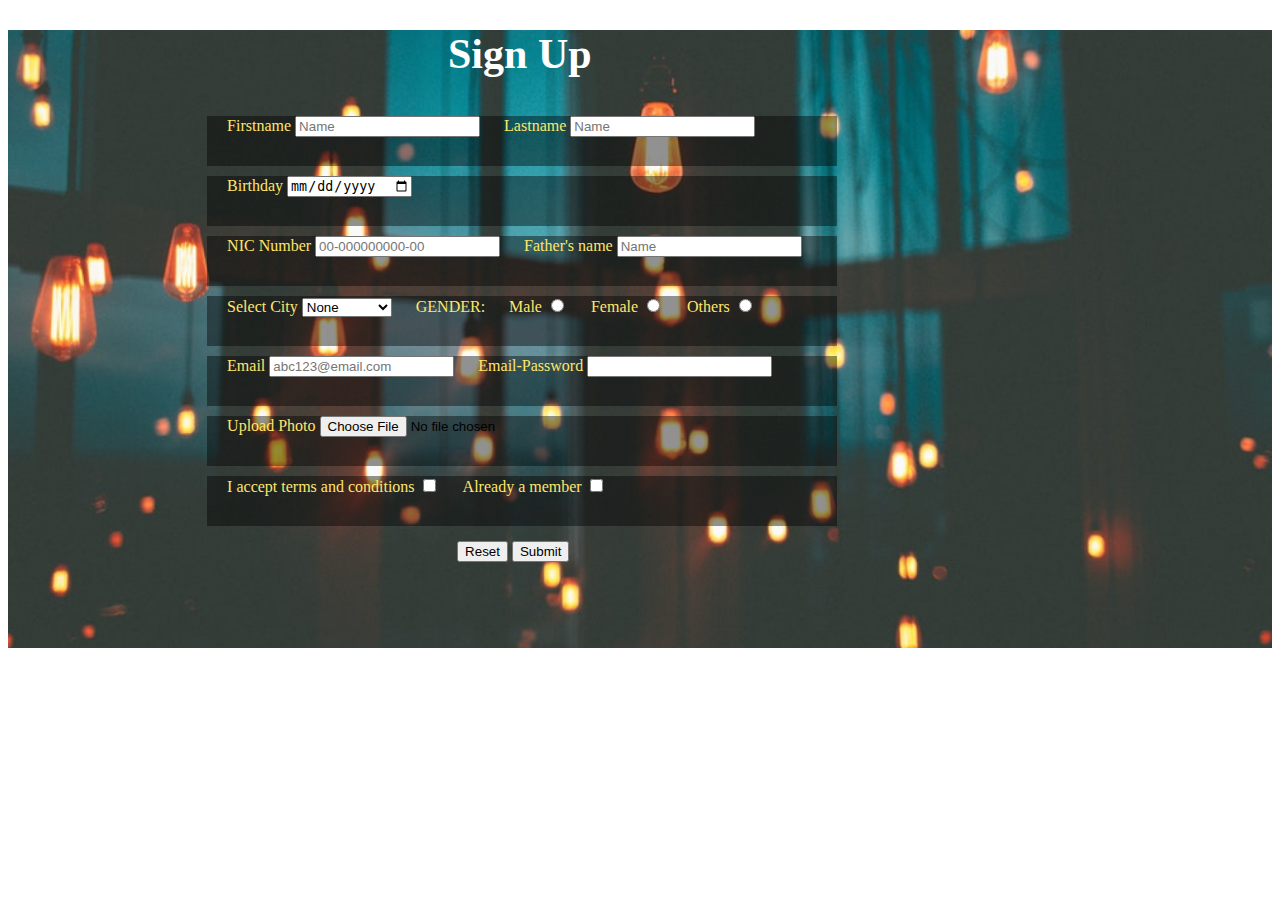
<file: Homies2/form/index.html>
<!DOCTYPE html>
<html>
<head>
	<title>join now</title>
	<style type="text/css">
	#maincontainer{
	background-image: url(bgd3.jpg);
	width: 	100%;
	height: 618px;
	background-size: cover;
	background-position: center;
	
	}	
	#maincontainer #form{
		
		width: 95%;
		height:  auto;
		margin-left: 25px;
		margin-top: 30px; 
	}
	#maincontainer #form #heading{
		margin-left: 415px;
		font-size: 42px;
		color: white;
		 
	}
	#maincontainer #form #exactform{
		
		float: left;
		width: 50%;
		height: 500px;
		margin-left: 12%;
	}


  .bar {
  	height: 50px;
  	width: 630px;
  	background:#0000006b;
  	margin-left: 30px;
  	margin-top:10px;
  }

 .bar2 {

 	height: 50px;
  	width: 500px;
  	margin-left: 280px;
  	margin-top:15px;

  }

 }

 .bar input {
 	margin-top: 10px;

 }

.bar label {
	margin-left: 20px;
	color: #ffe66a;
}

	</style>
	
</head>
<body>
	<div id="maincontainer">
		<div id="form">
			<h1 id="heading">Sign Up</h1>
			<div id="exactform">
				<form>
						<div class="bar">
							
						   <label>Firstname</label>
						   <input type="text" name="name1" placeholder="Name">
						    <label>Lastname</label>
						   <input type="text" name="name2" placeholder="Name">
						</div>
						<div class="bar">
							<label>Birthday</label>
						   <input type="date" name="Date of birth">
 
							
						</div>
						<div class="bar">
							<label>NIC Number</label>
						   <input type="text" name="ID number" placeholder="00-000000000-00">
						    <label>Father's name</label>
						   <input type="text" name="Fathers name" placeholder="Name">
							
						</div>
						<div class="bar">
							<label>Select City</label>
						   		<select>
						   			<option>None</option>
						   			<option>Islamabad</option>
						   			<option>Rawalpindi</option>
						   			<option>Gujranwala</option>
						   			<option>Lahore</option>
						   			<option>Karachi</option>
						   			<option>Quetta</option>
						   		</select>
						    <label>GENDER:</label>
						    <label>Male</label>
						    <input type="radio" name="G">
						    <label>Female</label>
						   <input type="radio" name="G">
						   <label>Others</label>
						   <input type="radio" name="G">
						</div>
						<div class="bar">
							<label>Email</label>
						   <input type="Email" name="Email" placeholder="abc123@email.com">
						    <label>Email-Password</label>
						   <input type="password" name="password">
						</div>
						<div class="bar">
							<label>Upload Photo</label>
						   <input type="file" name="photo">
						    
						</div>
						<div class="bar">
							<label>I accept terms and conditions</label>
						   <input type="checkbox" name="terms and conditions">
						    <label>Already a member </label>
						   <input type="checkbox" name="already member">
						</div>
						<div class="bar2">
						   <input type="reset" name="">
						    
						   <input type="submit" name="">
						</div>
						




				


					
				</form>
			</div>
			

	</div>
		





	</div>

</body>
</html>
</file>
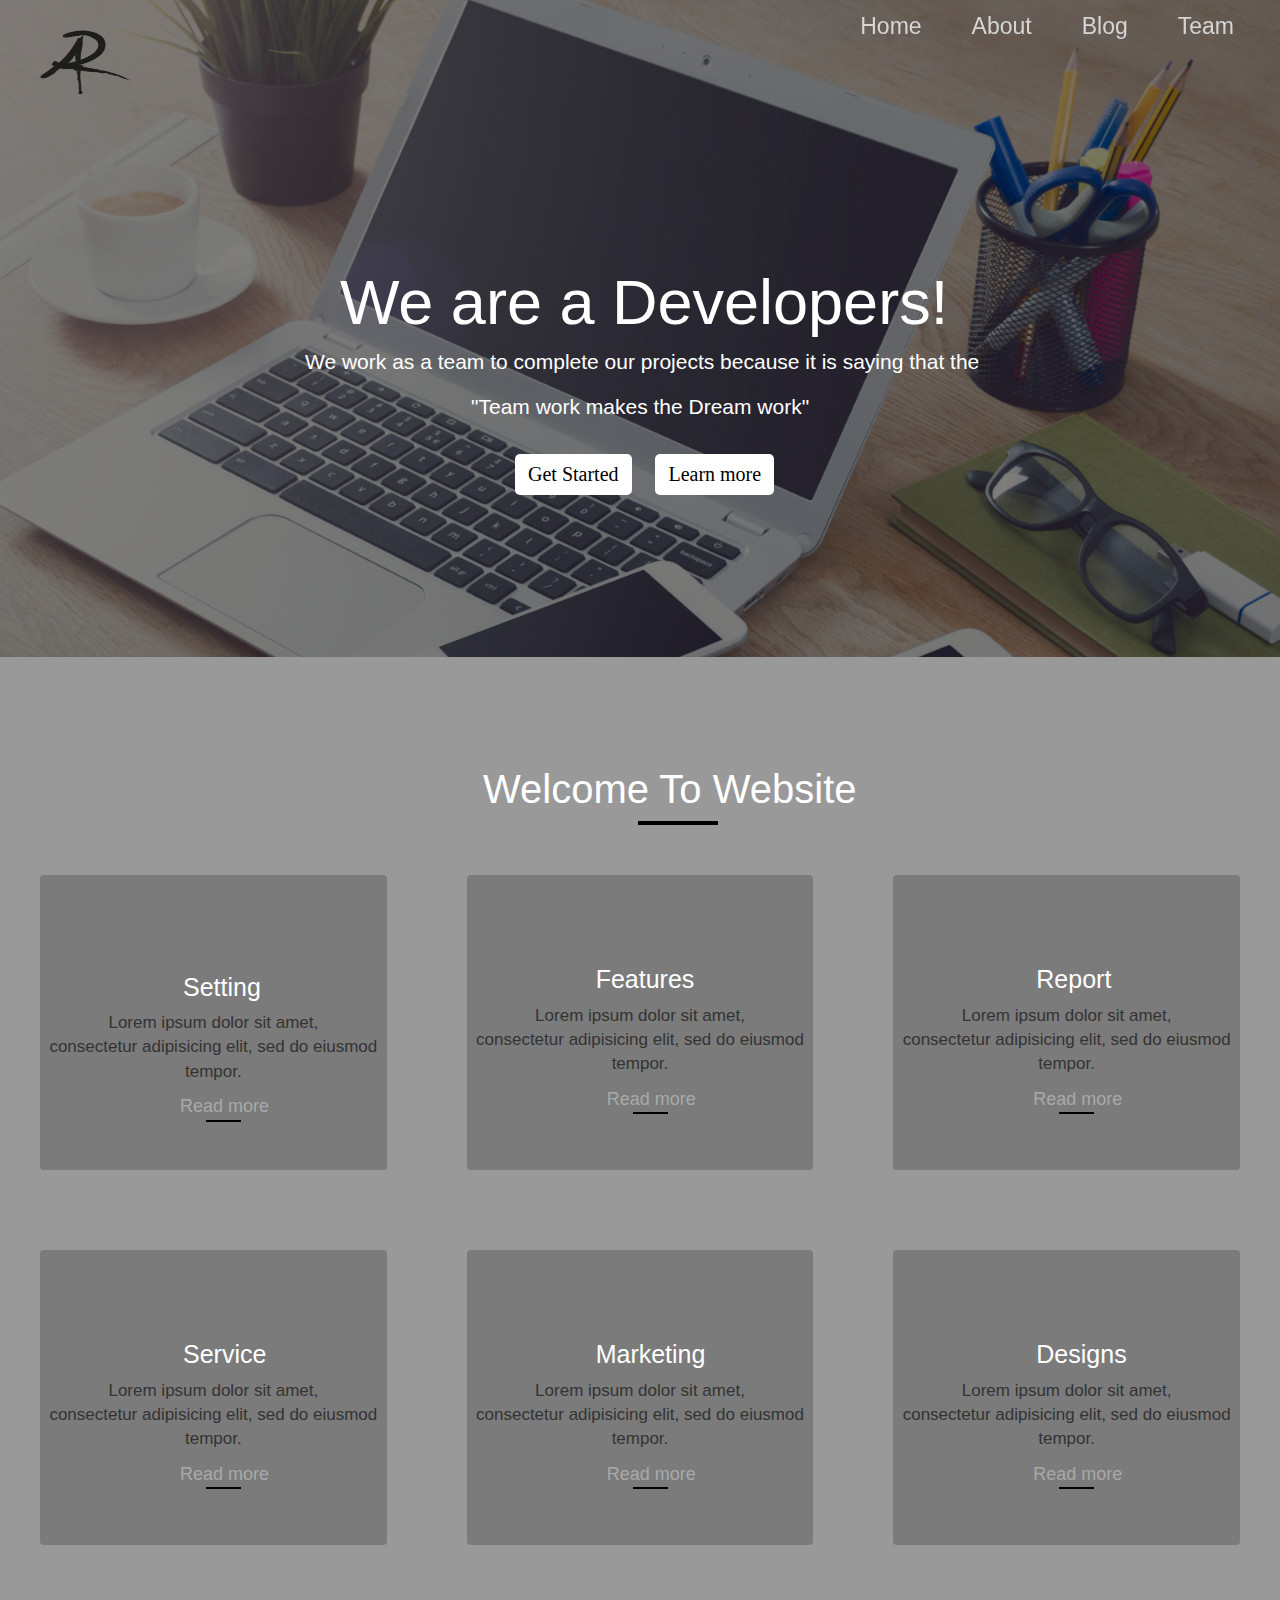
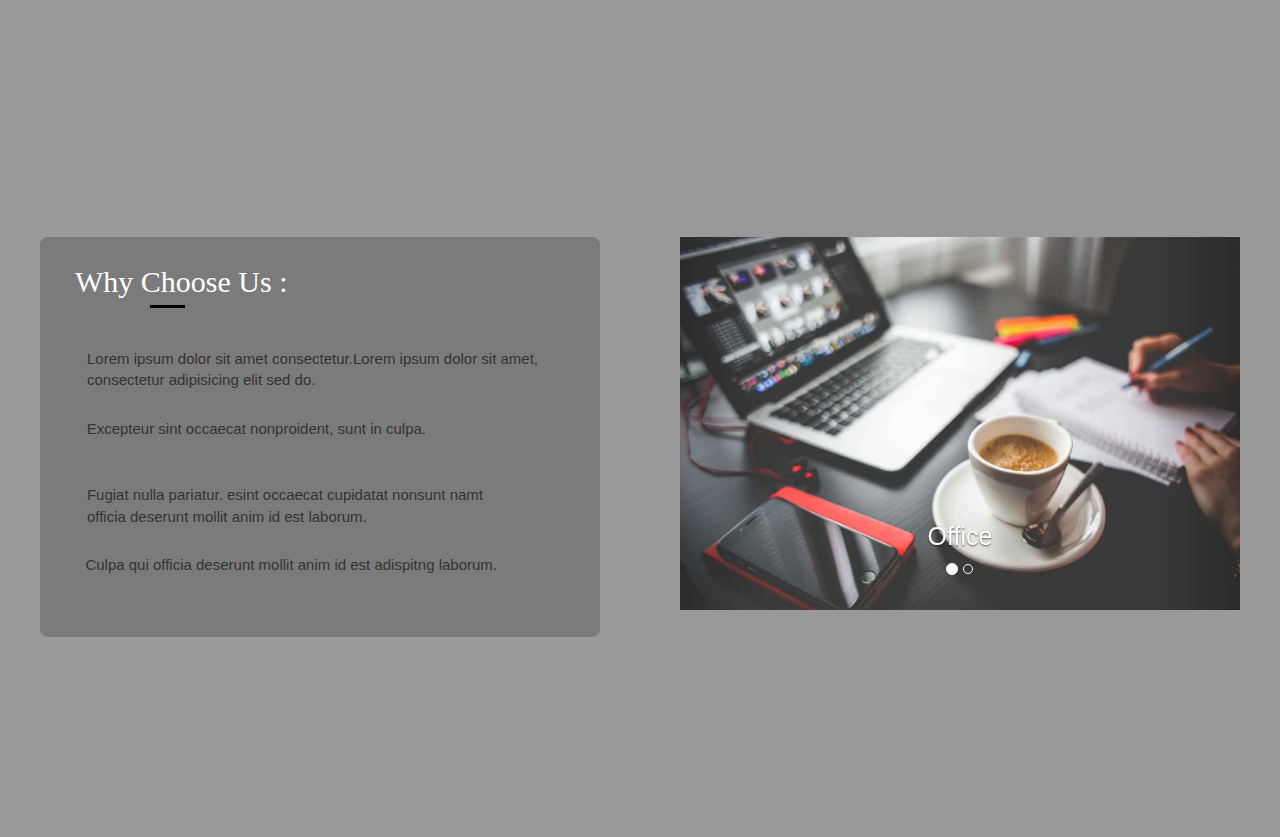
<file: Homies2/Homies2.html>
<!DOCTYPE html>
<html>
<head>
	<title>Homies2</title>
	<link rel="stylesheet" type="text/css" href="css/bootstrap.min.css">
	<link rel="stylesheet" type="text/css" href="css/homies2style.css">
	<link rel="stylesheet" type="text/css" href="file:///D:/Web%20work/fontawesome-free-5.9.0-web/css/all.css">

</head>
<body>
	<!-- page1 Starts -->
	<div  id="bg_img">
	<div class="container" id="a_container">
		<!-- navbar starts -->
		<nav class="navbar navbar-tranparent " id="a_navbar">
			<div class="navbar-header">
				<button type="button" class="navbar-toggle" data-toggle="collapse" data-target="#a_collapse"> 
						<span class="icon-bar"></span>
						<span class="icon-bar"></span>
						<span class="icon-bar"></span>

				</button>
				<a href="#" class="navbar-brand"><img src="images/logo.png" id="a_logo"></a></div>
				<div class="collapse navbar-collapse" id="a_collapse">
				<ul class=" nav navbar-nav navbar-right main-nav" >
					<li ><a href="#" >Home</a></li>
					<li ><a href="#a_container3" >About</a></li>
					<li ><a href="#a_container4" >Blog</a></li>
					<li ><a href="#" >Team</a></li>
				</ul>
			</div>
		
		</nav>
		<!-- navbar ends -->
	</div>

	<div class="container" id="a_container2">
		<div class="jumbotron" id="a_jumbotron">
			<h1 id="a_heading">We are a Developers!</h1>
			<p id="a_para">We work as a team to complete our projects because it is saying that the </br></p> 
			<p id="a_para2">"Team work makes the Dream work"</p>
			<!-- buttons start -->
			<button id="a_btn">Get Started</button>
			<button id="a_btn2">Learn more</button>
			<!-- buttons ends -->
		</div>
		
	</div>
				<!-- page1 Ends -->
	</div>
	<!-- Page2 starts -->
	
		<div  class="container-fluid " id="a_container3">
			<div id="a_jumbotron2">
				<h1 id="a_heading2">Welcome To Website</h1>
				<div id="a_content"></div>
			</div>
			<div class="row">
			<div class="col-md-4 a_col" >
				<div class="a_col1" >
					<i class="fas fa-cogs " ></i>
					<h2 class="a_heading3">Setting</h2>
					<p class="a_para3">Lorem ipsum dolor sit amet, <br> consectetur adipisicing elit, sed do eiusmod
					tempor.</p>
					<a href="#" class="a_read-more">Read more</a>
					<div class="a_content2"></div>
					
				</div>
			</div>
			<div class="col-md-4 a_col" >
				<div class="a_col1">
					<i class="fas fa-magic"></i>
					<h2 id="a_heading_features">Features</h2>
					<p class="a_para3">Lorem ipsum dolor sit amet, <br> consectetur adipisicing elit, sed do eiusmod
					tempor.</p>
					<a href="#" class="a_read-more">Read more</a>
					<div class="a_content2"></div>
				</div>
			</div>
			<div class="col-md-4 a_col" >
				<div class="a_col1">
					<i class="fas fa-file"></i>
					<h2 class="a_heading3">Report</h2>
					<p class="a_para3">Lorem ipsum dolor sit amet, <br> consectetur adipisicing elit, sed do eiusmod
					tempor.</p>
					<a href="#" class="a_read-more">Read more</a>
					<div class="a_content2"></div>
				</div>
			</div>
			<div class="col-md-4 a_col" >
				<div class="a_col1">
					<i class="fas fa-adjust"></i>
					<h2 class="a_heading3">Service</h2>
					<p class="a_para3">Lorem ipsum dolor sit amet, <br> consectetur adipisicing elit, sed do eiusmod
					tempor.</p>
					<a href="#" class="a_read-more">Read more</a>
					<div class="a_content2"></div>
				</div>
			</div>
			<div class="col-md-4 a_col" >
				<div class="a_col1">
					<i class="fas fa-bolt"></i>
					<h2 id="a_heading_marketing">Marketing</h2>
					<p class="a_para3">Lorem ipsum dolor sit amet, <br> consectetur adipisicing elit, sed do eiusmod
					tempor.</p>
					<a href="#" class="a_read-more">Read more</a>
					<div class="a_content2"></div>
				</div>
			</div>
			<div class="col-md-4 a_col">
				<div class="a_col1">
					<i class="fas fa-bookmark"></i>
					<h2 class="a_heading3">Designs</h2>
					<p class="a_para3">Lorem ipsum dolor sit amet, <br> consectetur adipisicing elit, sed do eiusmod
					tempor.</p>
					<a href="#" class="a_read-more">Read more</a>
					<div class="a_content2"></div>
				</div>
				</div>
			</div>

				
			</div>
		
		</div>
	<!-- page2 Ends -->

			<div class="container-fluid" id="a_container4">
				<div class="row">
					<div class="col-lg-6 " id="a_col2">
						<div id="a_coldual">
							<div class="col-4 a_col6"></div>
							<p id="a_para4">Why Choose Us :</p>	
							<div class="a_content3"></div>
							<i class="fas fa-check-circle"></i>
							<p class="a_para5">Lorem ipsum dolor sit amet consectetur.Lorem ipsum dolor sit amet,</br> consectetur adipisicing elit sed do.</p>	
							<p class="a_para6">Excepteur sint occaecat nonproident, sunt in culpa.</p>
							<i class="fas fa-check-circle"></i>
							<p class="a_para7">Fugiat nulla pariatur. esint occaecat cupidatat nonsunt namt</br>
							officia deserunt mollit anim id est laborum.</p>
							<i class="fas fa-check-circle"></i>
							<p class="a_para8">Culpa qui officia deserunt mollit anim id est adispitng laborum.</p>
							<i class="fas fa-check-circle"></i>
					
							
										
						</div>
					</div>
					<div class="col-lg-6 " id="a_col3">
						<div id="a_col5">
							<div class="carousel slide" id="a_carousel" data-ride="carousel">
								<ol class="carousel-indicators">
									<li data-target="#a_carousel" data-slide-to="0" class="active"></li>
									<li data-target="#a_carousel" data-slide-to="1"></li>
								</ol>
							<div class="carousel-inner">
								<div class="item active">
									<img src="images/image3.jpg" alt="Offcie" style="width: 100%">
									<div class="carousel-caption">
										<h3 class="a_heading4">Office</h3>
										
									</div>
								</div>
								<div class="item">
									<img src="images/image2.jpg" alt="Work" style="width: 100%">
									<div class="carousel-caption">
										<h3 class="a_heading4">Work</h3>
								
									</div>
								</div>
								<a href="#a_carousel" class="left carousel-control" data-slide="prev">
									<span class="fas fa-chevron-left"></span>
									<span class="sr-only">Previous</span>
								</a>
								<a href="#a_carousel" class="right carousel-control" data-slide="next">
									<span class="fas fa-chevron-right"></span>
									<span class="sr-only">Next</span>
								</a>
							</div>
							</div>


						</div>
					</div>

				</div>



			</div>

<script src="js/jquery.min.js"></script>
<script src="js/bootstrap.min.js"></script>


</body>
</html>
</file>
<file: Homies2/css/homies2style.css>
*{
	box-sizing: border-box;
	scroll-behavior: smooth;
}

#bg_img{
	background-image:linear-gradient(rgba(0,0,0,0.5),rgba(0,0,0,0.5)), url(../images/bg_img.jpg);
	height: 657px;
	background-position: center;
	background-size: cover;
	background-attachment: fixed;

}
#a_container{
	padding-right: 0;
	padding-left: 0;
	height: auto;
}
#a_logo{
	width: 100px;
	height: 100px;
}
#a_navbar{
	position: fixed ;
	left: 20px;
	right: 20px !important;
	z-index: 2;
}


 .main-nav li {
        padding: 0px 15px;
    }
    .main-nav li a {
		font-size: 23px;
        transition: 0.2s;
    }
    .main-nav>li>a {
        color: #d5d5d5;
        padding: 15px 10px;
    }
  
    .main-nav>li>a:hover, .main-nav>li>a:focus, .main-nav>li.active>a {
        background: transparent;
        color: white;
    }
    .main-nav>li>a:after {
        content: "";
        display: block;
        background-color: black;
        height: 3.5px;
        width: 0%;
        transition: 0.2s;
    }
    .main-nav>li>a:hover:after, .main-nav>li.active>a:after {
        width: 100%;
    }
    #a_container2{
    
    	height: 300px;
    	margin-top: 200px;

    }
    #a_jumbotron{
    	background-color: #eeeeee00;
    	color: #fff;
    	
    	height: 320px;
    }
    #a_heading{
    	margin-left: 210px;
    }
    #a_para{
    	margin-left: 175px;
    }
    #a_para2{
    	margin-left: 341px
    }
    #a_btn{
    	background: white;
    	padding: 6px 13px;
    	color:  black;
    	font-size: 20px;
    	margin-left: 385px;
    	font-family: all;
    	border: transparent;
    	border-radius: 5px;
    	margin-top: 17px;
    
    }
    #a_btn:hover{
    	background-color: #0000004d;
    	transition: 0.4s ease;
    	color: white;

    }
    #a_btn2{
    	background: white;
    	padding: 6px 13px;
    	color:  black;
    	font-size: 20px;
    	margin-left: 20px;
    	font-family: all;
    	border: transparent;
    	border-radius: 5px;
    	margin-top: 10px;

    }
    #a_btn2:hover{
    	background-color: #0000004d;
    	transition: 0.4s ease;
    	color: white;

    }
    #a_container3{
    	
    	background-color: #858484d4 ;
    	height: 1050px;
    }
    #a_jumbotron2{
    	color: #fff;
    	margin-left: 468px;
    	margin-top: 110px;
    	
    	
    }
    #a_heading2{
    	font-size: 40px;
    	
    		
   	}
    #a_content{
    	content: "";
    	background-color: black;
    	height: 4px;
 		width: 80px;
 		margin-left: 155px;
 		margin-bottom: 10px;
    }
    .a_col{
    	padding: 40px;
    }
    .a_col1{
    	background-color:#41414157;
    	height: 295px;
    	border-radius: 4px;
   }
   .fa-cogs{
   	font-size: 55px;
   	margin-left: 149px;
   	margin-top: 22px;
   	color: black;
   }
   .a_para3{
   	text-align: center;
   	font-size: 17px;
   }
   .a_heading3{
   	margin-left: 143px;
   	color: #fff;
   	font-size: 25px;	
   }
   .a_read-more{
   	margin-left: 140px;
   	font-size: 18px;
   	color: darkgrey;
   	text-decoration: none;
   }
   .a_read-more:hover{
   	color: white;
   	font-style: none;
   	text-decoration: none;

   	}
   	.a_content2{
   		content:"";
   		background-color: black;
   		height: 2px;
   		width:35px;
   		margin-left: 166px;
   	}
   	.fa-magic{
   		font-size: 50px;
   		margin-left: 155px;
   		margin-top: 25px;
   		color: black;

   	}
   	.fa-file{
   		font-size: 50px;
   		margin-left: 163px;
   		margin-top: 25px;
   		color: black;

   	}
   	.fa-adjust{
   		font-size: 50px;
   		margin-left: 156px;
   		margin-top: 25px;
   		color: black;

   	}
   	.fa-bolt{
   		font-size: 50px;
   		margin-left: 163px;
   		margin-top: 25px;
   		color: black;

   	}
   	#a_heading_marketing{
   		margin-left: 129px;
   		color: #fff;
   		font-size: 25px;

   	}
   	#a_heading_features{
   		margin-left: 129px;
   		color: #fff;
   		font-size: 25px;
   	}
   	.fa-bookmark{
   		font-size: 50px;
   		margin-left: 163px;
   		margin-top: 25px;
   		color: black;
	}
	.a_col1:hover {
    	content: "";
    	background-color: #1C1D21;
    	transition: 0.5s; 
    }
    #a_container4{
    	height: 730px;
    	background-color: #858484d4;
    }
    #a_col2{
    	height: 550px;
    	background-color: transparent;
    	margin-top:90px;
    	padding: 40px;
    }
    #a_col3{
    	height: 550px;
    	background-color: transparent;
    	margin-top: 90px;
    	padding: 40px;
    }
    #a_coldual{
    	background-color: #41414157;
    	height: 400px;
    	border-radius: 8px;
    }
    #a_col5{
    	background-color: transparent;
    	height: 400px;
    }
    .a_col6{
    	height: 24px;
    }
  	#a_para4{
  		font-family: all;
  		font-size: 30px;
  		margin-left: 35px;
  		color: #fff;
  		margin-bottom: 1px;
  	} 
  	.a_content3{
  		content:"";
   		background-color: black;
   		height: 3px;
   		width: 35px;
   		margin-left: 110px;
  	}
  	.fa-check-circle{
  		margin-top: 40px;
  		color: black;
  		font-size: 25px;
  		margin-left: 35px;
  	}
  	.a_para5{
  		font-size: 15px;
  		float: right;
  		margin-top: 40px;
  		margin-right: 62px;
  	}
  	.a_para6{
  		font-size: 15px;
  		float: right;
  		margin-top: 17px; 
   		margin-right: 174px;
  	}
  	.a_para7{
  		font-size: 15px;
  		float: right;
  		margin-top: 35px;
  		margin-right: 117px;
  	}
  	.a_para8{
  		font-size: 15px;
  		float: right;
  		margin-top: 17px;
  		margin-right: 103px;
  	}
  	.fa-chevron-left{
  		margin-top: 185px;
  	}
  	.fa-chevron-right{
  		margin-top: 185px;	
  	}
  	.a_heading4{
  		color: white;
  		font-size: 25px;
  	}
</file>
